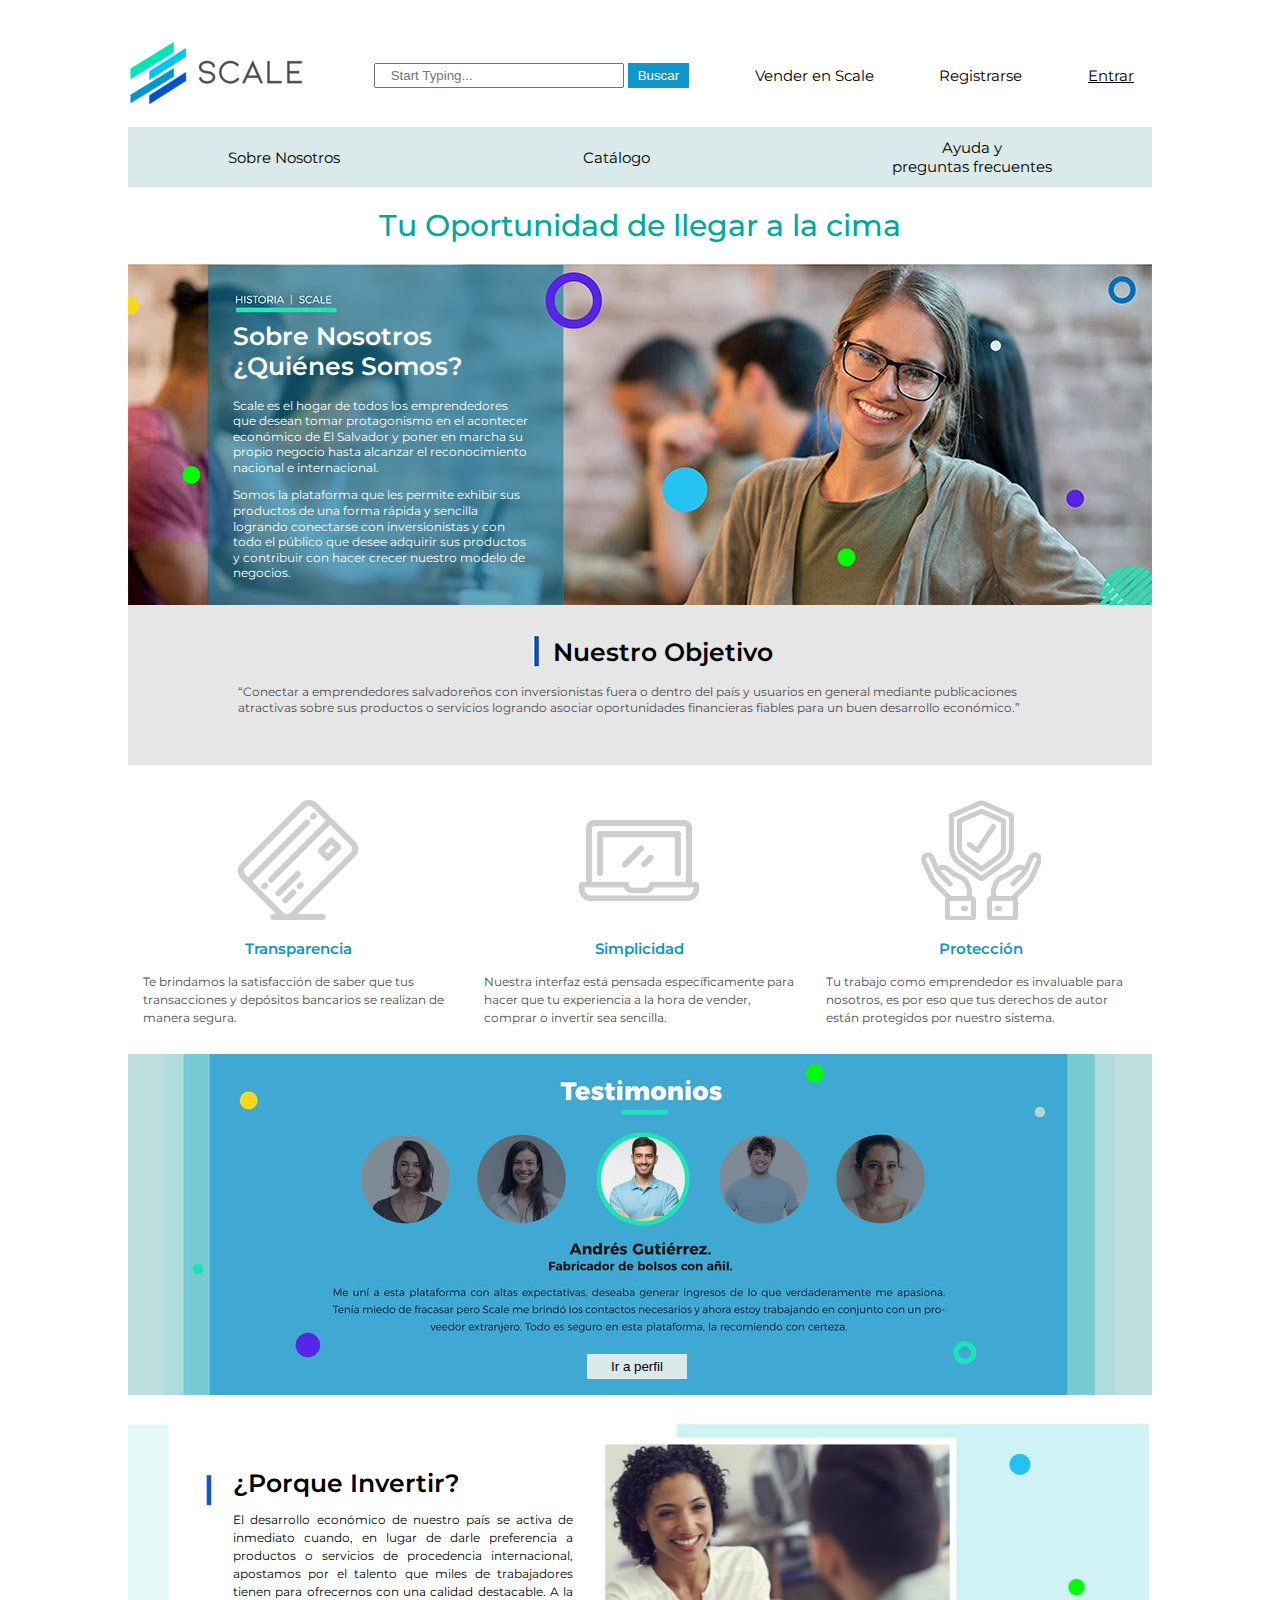
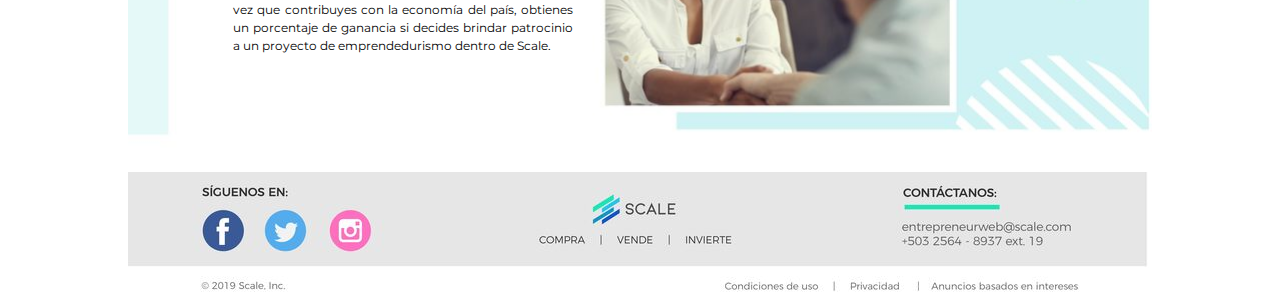
<file: index.html>
<!DOCTYPE html>
<html>
<head>
<meta charset="UTF-8">
<title>Scale</title>
<link rel="stylesheet" href="css/grid.css">
<link rel="stylesheet" href="css/estilos.css">
<link rel="shortcut icon" type="image/png" href="img/logoicono.png"/>

<link href="https://fonts.googleapis.com/css?family=Montserrat:300,400,700,800" rel="stylesheet">

</head>
<body>

<section id="home">
        <div class="contenedor">
            
        <!--Aqui esta el navegador/ primer menu-->

            <div id="nav">

                <div id="logo">
                    <img src="img/scale%20logo2.png" alt="">
                
                  
                 </div>
                <div clas="busqueda">

                    <input placeholder="Start Typing..." type="text"
                >
                    <button>Buscar</button>   

                </div>
                
                <div id="vender">
                <h2>Vender en Scale</h2>
               
               </div>
                
                <div class="registro">
                    <h2>Registrarse</h2>
                </div>
                <div class="entrar">
                <a href="Feed entrada.html"><h2>Entrar</h2></a>
                    
                </div>
                
                
                
               

                <!--Segundo menu-->
                
            </div>
            
             <div id="menu">
                    <div id="nosotros">
                <h2>Sobre Nosotros</h2>
               
               </div>
                
                <div class="catalogo">
                    <h2>Catálogo</h2>
                </div>
                <div class="preguntas">
                    <h2>Ayuda y <br> preguntas frecuentes</h2>
                </div>
                    
                </div>

            <div class="contenido-home">
                <h4>Tu Oportunidad de llegar a la cima</h4>

                
            </div>
            
            <!-- si quieres cambiar el ancho del banner a 1024 agregalo a "contenedor" si NO quitalo-->
        
        
        <div id="banner">
                <div class="texto">
                    <h1>Sobre Nosotros ¿Quiénes Somos?</h1>
                    <p>Scale es el hogar de todos los emprendedores que desean tomar protagonismo en el acontecer económico de El Salvador y poner en marcha su propio negocio hasta alcanzar el reconocimiento nacional e internacional. </p>
                    <p>Somos la plataforma que les permite exhibir sus productos de una forma rápida y sencilla logrando conectarse con inversionistas y con todo el público que desee adquirir sus productos y contribuir con hacer crecer nuestro modelo de negocios.</p>
                </div>
                
            </div>
        </div>
        
        
        
    </section>
     
     <!-- Seccion: Nuestro Objetivo -->
      
      <div class="contenedor">
       <section id="objetivo">
        
             
             <div class="texto3">
             <h1>Nuestro Objetivo</h1>
             <p>“Conectar a emprendedores salvadoreños con inversionistas fuera o dentro del país y usuarios en general mediante publicaciones atractivas sobre sus productos o servicios logrando asociar oportunidades financieras fiables para un buen desarrollo económico.”</p>
             </div>
             
          </section>
             
         </div>
          
          
        <!--seccion: "beneficios" -->
          
    
      <section id="beneficios">
          
          <div class="contenedor">
              
              <div class="row">
                  
                  <div class="col-4">
                     
                     
                     <div class="beneficios">
                        <img src="img/tarjeta.png" alt="">
                        <h3>Transparencia</h3>
                        <p>Te brindamos la satisfacción de saber que tus transacciones y depósitos bancarios se realizan de manera segura.</p>
                         
                         
                     </div>
                      
                      
            
                  </div>
                  
                  <div class="col-4">
                     
                     <div class="beneficios">
                        <img src="img/compu.png" alt="">
                        <h3>Simplicidad</h3>
                        <p>Nuestra interfaz está pensada específicamente para hacer que tu experiencia a la hora de vender, comprar o invertir sea sencilla.</p>
                         
                         
                     </div>
                      
                      
            
                  </div>
                  
                  <div class="col-4">
                     
                     <div class="beneficios">
                        <img src="img/manitas.png" alt="">
                        <h3>Protección</h3>
                        <p>Tu trabajo como emprendedor es invaluable para nosotros, es por eso que tus derechos de autor están protegidos por nuestro sistema.</p>
                         
                         
                     </div>
                         
            
                  </div>
                  
              </div>
          </div>
          
          
          
      </section>
      
      <!-- Seccion: "Testimonios" ------------------------->
      
      <div id="personas">
      
      <div class="contenedor">
      
      <div id="testimonio">
         <button>Ir a perfil</button>
           
          </div>
          
      </div>
      </div>
      
      
      <!--Seccion: Porque invertir----------------------- -->
       
       <div id="invertir">
           <div class="contenedor">
              
               <div id="informacion">
                
                   <div class="texto2">
                    
                   <h1>¿Porque Invertir?</h1>
                   <p>El desarrollo económico de nuestro país se activa de inmediato cuando, en lugar de darle preferencia a productos o servicios de procedencia internacional, apostamos por el talento que miles de trabajadores tienen para ofrecernos con una calidad destacable. A la vez que contribuyes con la economía del país, obtienes un porcentaje de ganancia si decides brindar patrocinio a un proyecto de emprendedurismo dentro de Scale.</p>
                 </div>
               </div>
           </div>
       </div>
       <!--seccion: contactos --------------->
       <section id="contacto">
           <div class="contenedor">
               
               <img src="img/contacto2.jpg" alt="">
               
               
               
               
               
           </div>
           
           
           
           
           
           
           
           
           
           
       </section>
       
        </body>
        


       <html/>
</file>
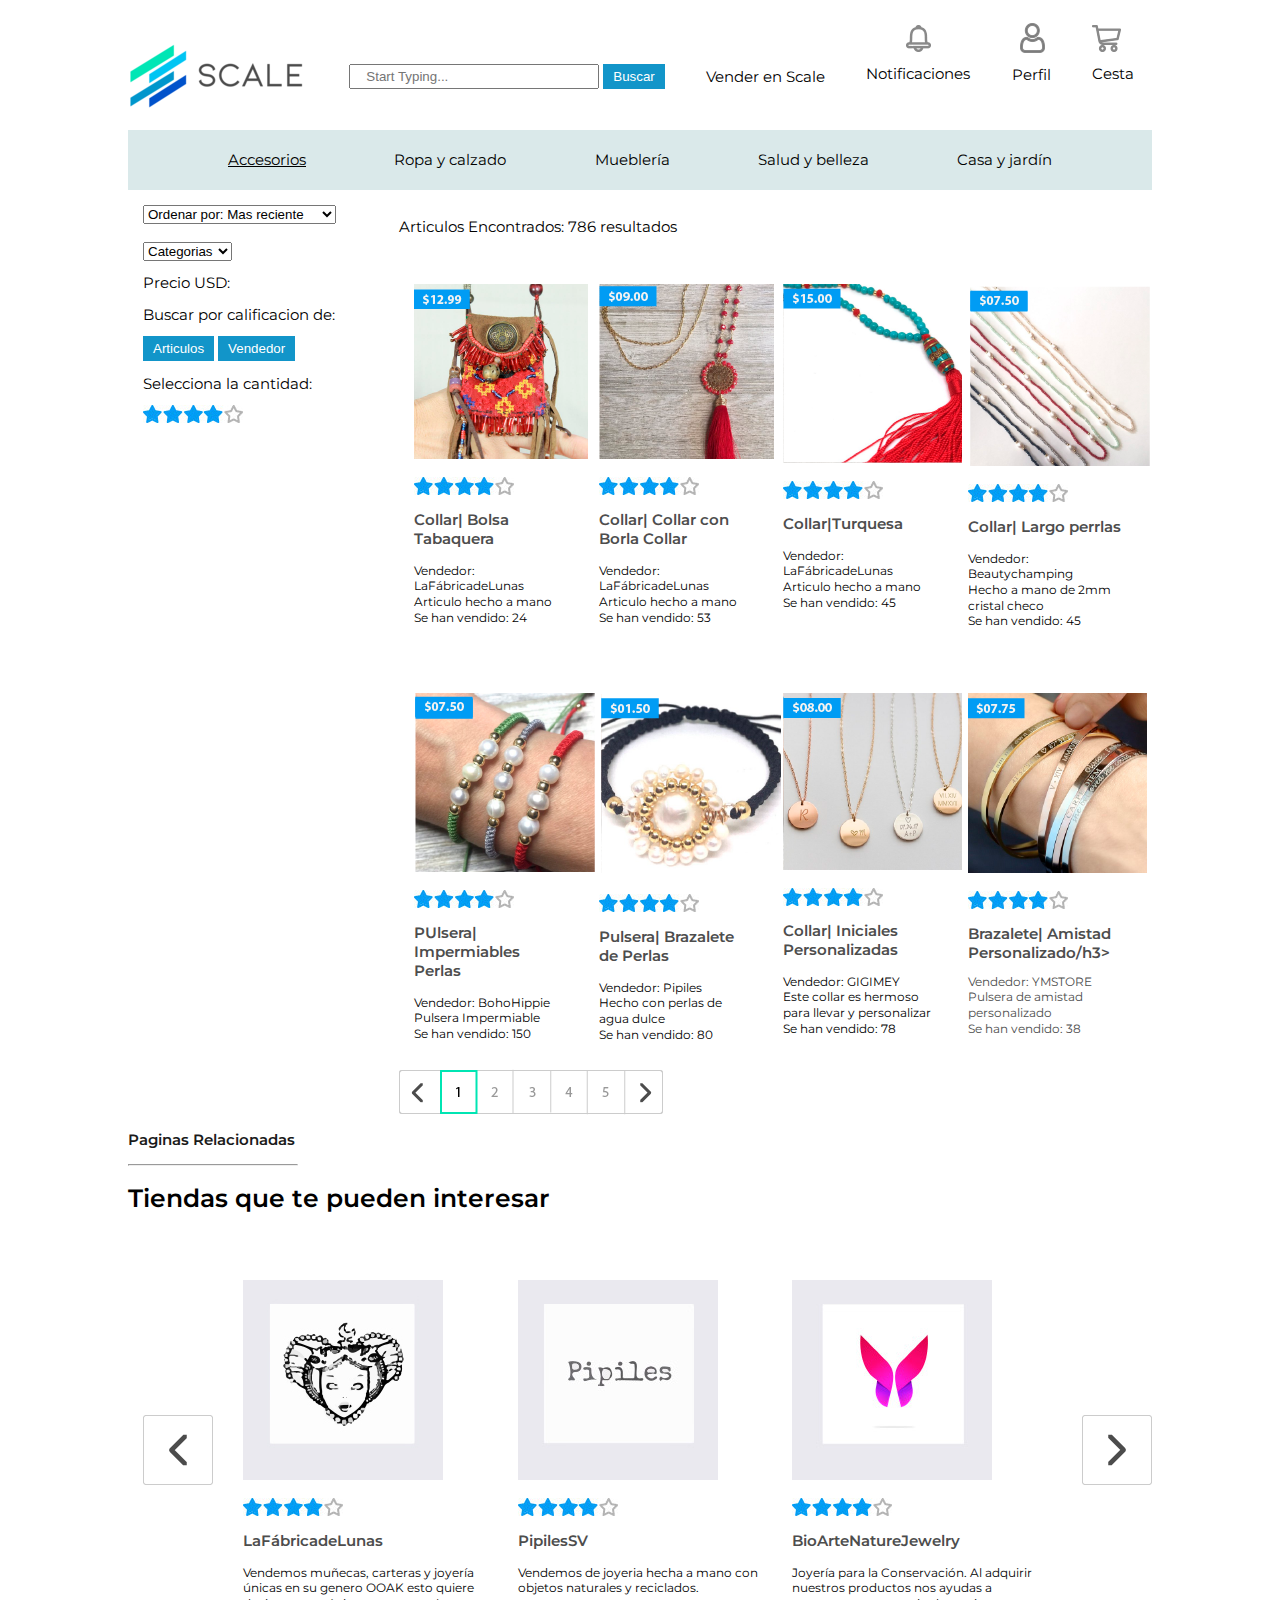
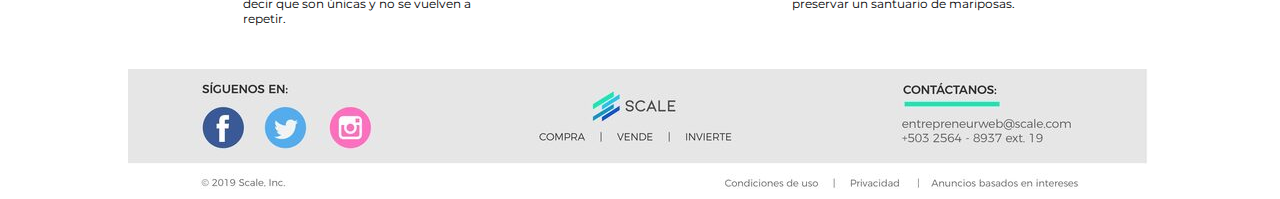
<file: catalogo.html>
<html>
    <head>
        <meta charset="UTF-8">
        <title>Catalogo</title>
        <link rel="stylesheet" href="css/grid.css">
        <link rel="stylesheet" href="css/estilos.css">
        <link rel="shortcut icon" type="image/png" href="img/logoicono.png"/>

          <meta name="viewport" content="width=device-width, initial-scale=1.0">
        <link href="https://fonts.googleapis.com/css?family=Montserrat:300,400,700,800" rel="stylesheet">
    </head>
    <body><section id="home">
        <div class="contenedor">

            <!--Aqui esta el navegador/ primer menu-->

            <div id="nav">

                <div id="logo">
                    <a href="index.html"> <img src="img/scale%20logo2.png" alt="">
                    </a>

                </div>
                <div clas="busqueda">

                    <input placeholder="Start Typing..." type="text">
                    <button>Buscar</button>

                </div>

                <div id="vender">
                    <h2>Vender en Scale</h2>

                </div>



                <div class="notificaciones">

                    <img src="img/campana.png" alt="">
                    <h2>Notificaciones</h2>

                </div>

                <div class="perfil">
                    <a href="Perfil%20Usuario.html"> <img src="img/icono.png" alt=""></a>
                    <h2>Perfil</h2>
                </div>

                <div class="cesta">
                    <img src="img/carrito.png" alt="">
                    <h2>Cesta</h2>
                </div>

            </div>

        </div>

        <!--Segundo menu-->
        <div class="contenedor">


            <div id="menu">

                <div id="accesorios">
                    <a href="catalogo.html">
                        <h2>Accesorios</h2>
                    </a>
                </div>

                <div class="ropa">
                    <h2>Ropa y calzado</h2>
                </div>
                <div class="muebleria">
                    <h2>Mueblería</h2>
                </div>
                <div class="salud">
                    <h2>Salud y belleza</h2>
                </div>
                <div class="casa">
                    <h2>Casa y jardín</h2>
                </div>

            </div>



        </div>






    </section>

                <div class="contenedor">
                    <div class="col-3">
                            <select>
                                    <option value="#" selected>Ordenar por: <b>Mas reciente</b></option>
                                    <option value="#">Ordenar por: <b>Menos reciente</b></option>
                                    <option value="#">Ordenar por: <b>Mayor precio</b></option>
                                    <option value="#">Ordenar por: <b>Menor precio</b></option>
                            </select>
                            <br><br>

                            <select>
                                    <option value="#" selected >Categorias</b></option>
                                    <option value="#">Bolsos</option>
                                    <option value="#">Pendientes</option>
                                    <option value="#">Collares</option>
                                    <option value="#">Brazaletes</option>
                            </select>

                            <h2>Precio USD:</h2>
                            <h2>Buscar por calificacion de: </h2>
                            <button>Articulos</button>
                            <button>Vendedor</button>
                            <h2>Selecciona la cantidad: </h2>
                            <img src="img/estrellas.jpg" alt="">



                            
                                    
                    </div>
                    <div class="col-9">
                        <h2>Articulos Encontrados: 786 resultados</h2>
                        <div class="row">
                                <div class="col-3">
                       
                       
                                        <div class="marcas">
                                            <a href="PerfilArticulo.html"> <img src="img/articulo1q.png" alt=""><br><br> </a>
                                           <img src="img/estrellas2.jpg" alt="">
                                           <h3>Collar| Bolsa Tabaquera</h3>
                                            <p>Vendedor: LaFábricadeLunas
                                               <br>Articulo hecho a mano
                                               <br>Se han vendido: 24
                                            </p>                                            
                                            
                                        </div>
                                 </div>
                                 <div class="col-3">
                       
                       
                                        <div class="marcas">
                                           <img src="img/articulo2q.png" alt=""> <br><br>
                                           <img src="img/estrellas2.jpg" alt="">

                                           <h3>Collar| Collar con Borla Collar</h3>
                                            <p>Vendedor: LaFábricadeLunas
                                               <br>Articulo hecho a mano
                                               <br>Se han vendido: 53
                                            </p>    
                                            
                                        </div>
                                 </div>
                                 <div class="col-3">
                       
                       
                                        <div class="marcas">
                                           <img src="img/articulo3-1q.png" alt=""> <br><br>
                                           <img src="img/estrellas2.jpg" alt="">
                                           <h3>Collar|Turquesa</h3>
                                            <p>Vendedor: LaFábricadeLunas
                                               <br>Articulo hecho a mano
                                               <br>Se han vendido: 45
                                            </p>    
                                            
                                        </div>
                                 </div>
                                 <div class="col-3">
                    
                                        <div class="marcas">
                                           <img src="img/articulo4q.png" alt=""> <br><br>
                                           <img src="img/estrellas2.jpg" alt="">
                                           <h3>Collar| Largo perrlas</h3>
                                           <p>Vendedor: Beautychamping
                                              <br>Hecho a mano de 2mm cristal checo
                                              <br>Se han vendido: 45
                                           </p>    
                                            
                                        </div>
                                 </div>
                        </div>
                        <div class="row">
                                <div class="col-3">
                       
                       
                                        <div class="marcas">
                                           <img src="img/articulo5q.png" alt=""> <br><br>
                                           <img src="img/estrellas2.jpg" alt="">
                                           <h3>PUlsera| Impermiables Perlas</h3>
                                           <p>Vendedor: BohoHippie
                                              <br>Pulsera Impermiable
                                              <br>Se han vendido: 150
                                           </p>    
                                            
                                        </div>
                                 </div>
                                 <div class="col-3">
                       
                       
                                        <div class="marcas">
                                           <img src="img/articulo6q.png" alt=""> <br><br>
                                           <img src="img/estrellas2.jpg" alt="">
                                           <h3>Pulsera| Brazalete de Perlas</h3>
                                           <p>Vendedor: Pipiles
                                              <br>Hecho con perlas de agua dulce
                                              <br>Se han vendido: 80
                                           </p>    
                                        </div>
                                 </div>
                                 <div class="col-3">
                       
                       
                                        <div class="marcas">
                                           <img src="img/articulo7q.png" alt=""> <br><br>
                                           <img src="img/estrellas2.jpg" alt="">
                                           <h3>Collar| Iniciales Personalizadas</h3>
                                            <p>Vendedor: GIGIMEY
                                               <br>Este collar es hermoso para llevar y personalizar
                                               <br>Se han vendido: 78
                                            </p>    
                                            
                                        </div>
                                 </div>

                                 <div class="col-3">
                       
                       
                                        <div class="marcas">
                                           <img src="img/articulo8q.png" alt=""> <br><br>
                                           <img src="img/estrellas2.jpg" alt="">
                                           <h3>Brazalete| Amistad Personalizado/h3>
                                            <p>Vendedor: YMSTORE
                                               <br>Pulsera de amistad personalizado
                                               <br>Se han vendido: 38
                                            </p>    
                                            
                                        </div>
                                 </div>

                        </div>
                        <img src="img/barranumeros.png" alt="">


                    </div>
                </div>




                <br><br><br><br><br><br><br><br><br><br>                <br><br><br><br><br><br><br><br><br><br>


                <div class="contenedor"> 
                        <div >
                                <h3 class="interesar">Paginas Relacionadas</h3>
                                <hr align="left">
                        </div>
                       
                                <h1>Tiendas que te pueden interesar</h1>

        
                </div>

                    
     <!-- MUESTRA DE MARCAS -->
     
      <section id="marcas">
          
            <div class="contenedor">
                
                <div class="row">
                    
                    <div class="col-1">
                        <img class="fle" src="img/flechaizquierda.png" alt="">
                    </div>

                    <div id="mr" class="col-10">

                    <div class="col-4">
                       
                       
                            <div class="marcas">
                                <a href="PerfilTienda.html"><img src="img/marcaluna.jpg" alt=""></a>
                                <br><br>
                               <img src="img/estrellas2.jpg" alt="">
                               <h3>LaFábricadeLunas</h3>
                               <p>Vendemos muñecas, carteras y joyería únicas en su genero OOAK esto quiere decir que son únicas y no se vuelven a repetir. </p>
                                
                                
                            </div>
                             
                             
                   
                         </div>
                         
                         <div class="col-4">
                            
                            <div class="marcas">
                               <img src="img/marcapipil.jpg" alt=""> <br><br>
                               <img src="img/estrellas2.jpg" alt="">
                               <h3>PipilesSV</h3>
                               <p>Vendemos de joyeria hecha a mano con objetos naturales y reciclados.</p>
                                
                                
                            </div>
                             
                             
                   
                         </div>
                         
                         <div class="col-4">
                            
                            <div class="marcas">
                               <img src="img/marcanature.jpg" alt=""> <br><br>
                               <img src="img/estrellas.jpg" alt="">
                               <h3>BioArteNatureJewelry</h3>
                               <p>Joyería para la Conservación. Al adquirir nuestros productos nos ayudas a preservar un santuario de mariposas.</p>
                                
                                
                            </div>
                                
                   
                         </div>
                    </div>


                    <div class="col-1">
                            <img class="fle" src="img/flechaderecha.png" alt="">
                        </div>

                    <div class="col-1">
                                <span></span>
                    </div>
        
    
                    
                </div>
               
            </div>
            
            
            
        </section>


                   <!--seccion: contactos --------------->
       <section id="contacto">
            <div class="contenedor">
                
                <img src="img/contacto2.jpg" alt="">
                
            </div>

        </section>
        
    </body>
</html>
</file>
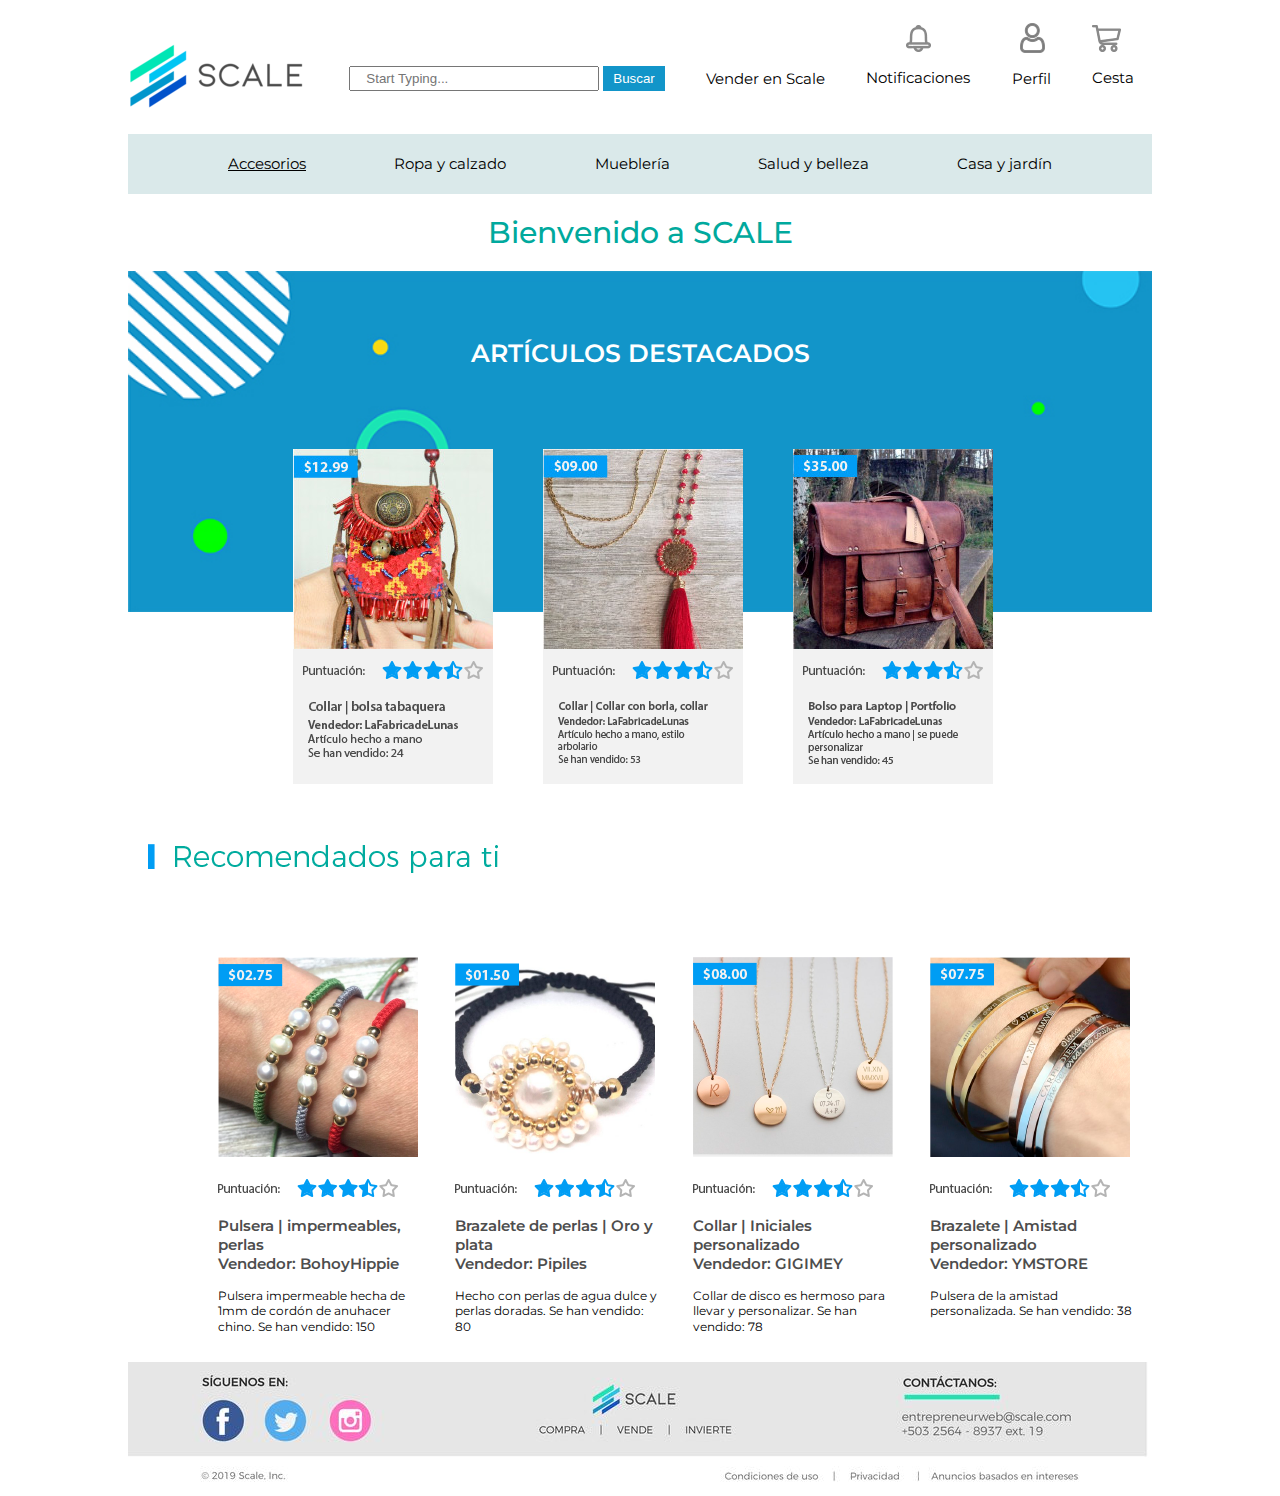
<file: Feed entrada.html>
<!DOCTYPE html>
<html>

<head>
    <meta charset="UTF-8">
    <title>Scale</title>
    <link rel="stylesheet" href="css/grid2.css">
    <link rel="stylesheet" href="css/estilos2.css">
    <link rel="shortcut icon" type="image/png" href="img/logoicono.png" />


    <link href="https://fonts.googleapis.com/css?family=Montserrat:300,400,700,800" rel="stylesheet">

</head>

<body>

    <section id="home">
        <div class="contenedor">

            <!--Aqui esta el navegador/ primer menu-->

            <div id="nav">

                <div id="logo">
                    <a href="index.html"> <img src="img/scale%20logo2.png" alt="">
                    </a>

                </div>
                <div clas="busqueda">

                    <input placeholder="Start Typing..." type="text">
                    <button>Buscar</button>

                </div>

                <div id="vender">
                    <h2>Vender en Scale</h2>

                </div>



                <div class="notificaciones">

                    <img src="img/campana.png" alt="">
                    <h2>Notificaciones</h2>

                </div>

                <div class="perfil">
                    <a href="Perfil%20Usuario.html"> <img src="img/icono.png" alt=""></a>
                    <h2>Perfil</h2>
                </div>

                <div class="cesta">
                    <img src="img/carrito.png" alt="">
                    <h2>Cesta</h2>
                </div>

            </div>



            <div class="contenedor">


                <div id="menu">

                    <div id="accesorios">
                        <a href="catalogo.html">
                            <h2>Accesorios</h2>
                        </a>
                    </div>

                    <div class="ropa">
                        <h2>Ropa y calzado</h2>
                    </div>
                    <div class="muebleria">
                        <h2>Mueblería</h2>
                    </div>
                    <div class="salud">
                        <h2>Salud y belleza</h2>
                    </div>
                    <div class="casa">
                        <h2>Casa y jardín</h2>
                    </div>

                </div>



            </div>
            <div class="contenido-home">
                <h4>Bienvenido a SCALE</h4>


            </div>

            <!-- si quieres cambiar el ancho del banner a 1024 agregalo a "contenedor" si NO quitalo-->


            <!--SECCION: ARTICULOS DESTACADOS------------------------->

            <div id="banner2">

                <!-- TITULO: ARTICULOS DESTACADOS-->


                <div class="espacio">
                    <h1>ARTÍCULOS DESTACADOS</h1>
                </div>

                <div class="centrado">
                    <div class="roow">

                        <div class="ccol-4">


                            <div class="destacados">
                               
                                <a href="PerfilTienda.html"> <img class="pc" src="img/mochila.jpg" alt=""> </a>
                                  
                                    <div class="puntuacion">
                                        <img src="img/puntacion.png" alt="">
                                    </div>
                                    <br>
                                    <div class="textos">
                                        <img src="img/text1.png" alt="">

                                    </div>
                            </div>



                        </div>

                        <div class="ccol-4">

                            <div class="destacados">
                                <img src="img/collar.jpg" alt="">
                                <div class="puntuacion">
                                    <img src="img/puntacion.png" alt="">
                                </div>
                                <br>
                                <div class="textos">
                                    <img src="img/text2.png" alt="">

                                </div>

                            </div>



                        </div>

                        <div class="ccol-4">

                            <div class="destacados">
                                <img src="img/maletin.jpg" alt="">
                                <div class="puntuacion">
                                    <img src="img/puntacion.png" alt="">
                                </div>
                                <br>
                                <div class="textos">
                                    <img src="img/text3.png" alt="">

                                </div>


                            </div>


                        </div>

                    </div>
                </div>

                <div class="recomendaciones">

                    <img src="img/recomendaciones.png" alt="">
                </div>

            </div>

            <div id="cajas">
                <div class="roow">

                    <div class="ccol-3">


                        <div class="marcas">
                            <img src="img/pulsera.png" alt=""> <br><br>
                            <img src="img/puntacion.png" alt="">
                            <h3>Pulsera | impermeables, perlas <br>Vendedor: BohoyHippie</h3>
                            <p>Pulsera impermeable hecha de 1mm de cordón de anuhacer chino. Se han vendido: 150</p>


                        </div>



                    </div>

                    <div class="ccol-3">

                        <div class="marcas">
                            <img src="img/pulseranegra.png" alt=""> <br><br>
                            <img src="img/puntacion.png" alt="">
                            <h3>Brazalete de perlas | Oro y plata<br>Vendedor: Pipiles</h3>
                            <p>Hecho con perlas de agua dulce y perlas doradas. Se han vendido: 80</p>


                        </div>



                    </div>

                    <div class="ccol-3">

                        <div class="marcas">
                            <img src="img/orocollar.png" alt=""> <br><br>
                            <img src="img/puntacion.png" alt="">
                            <h3>Collar | Iniciales personalizado<br>Vendedor: GIGIMEY</h3>
                            <p>Collar de disco es hermoso para llevar y personalizar. Se han vendido: 78 </p>


                        </div>


                    </div>

                    <div class="ccol-3">

                        <div class="marcas">
                            <img src="img/pulseras%20plata.png" alt=""> <br><br>
                            <img src="img/puntacion.png" alt="">
                            <h3>Brazalete | Amistad personalizado<br>Vendedor: YMSTORE</h3>
                            <p>Pulsera de la amistad personalizada. Se han vendido: 38 </p>


                        </div>


                    </div>


                </div>
            </div>
            <!--seccion: contactos --------------->
            <section id="contacto">
                <div class="contenedor">

                    <img src="img/contacto2.jpg" alt="">





                </div>










            </section>

        </div>
        <!--contenedor-->





    </section>


    <!-- Seccion: Nuestro Objetivo -->



</body>



<html />
</file>
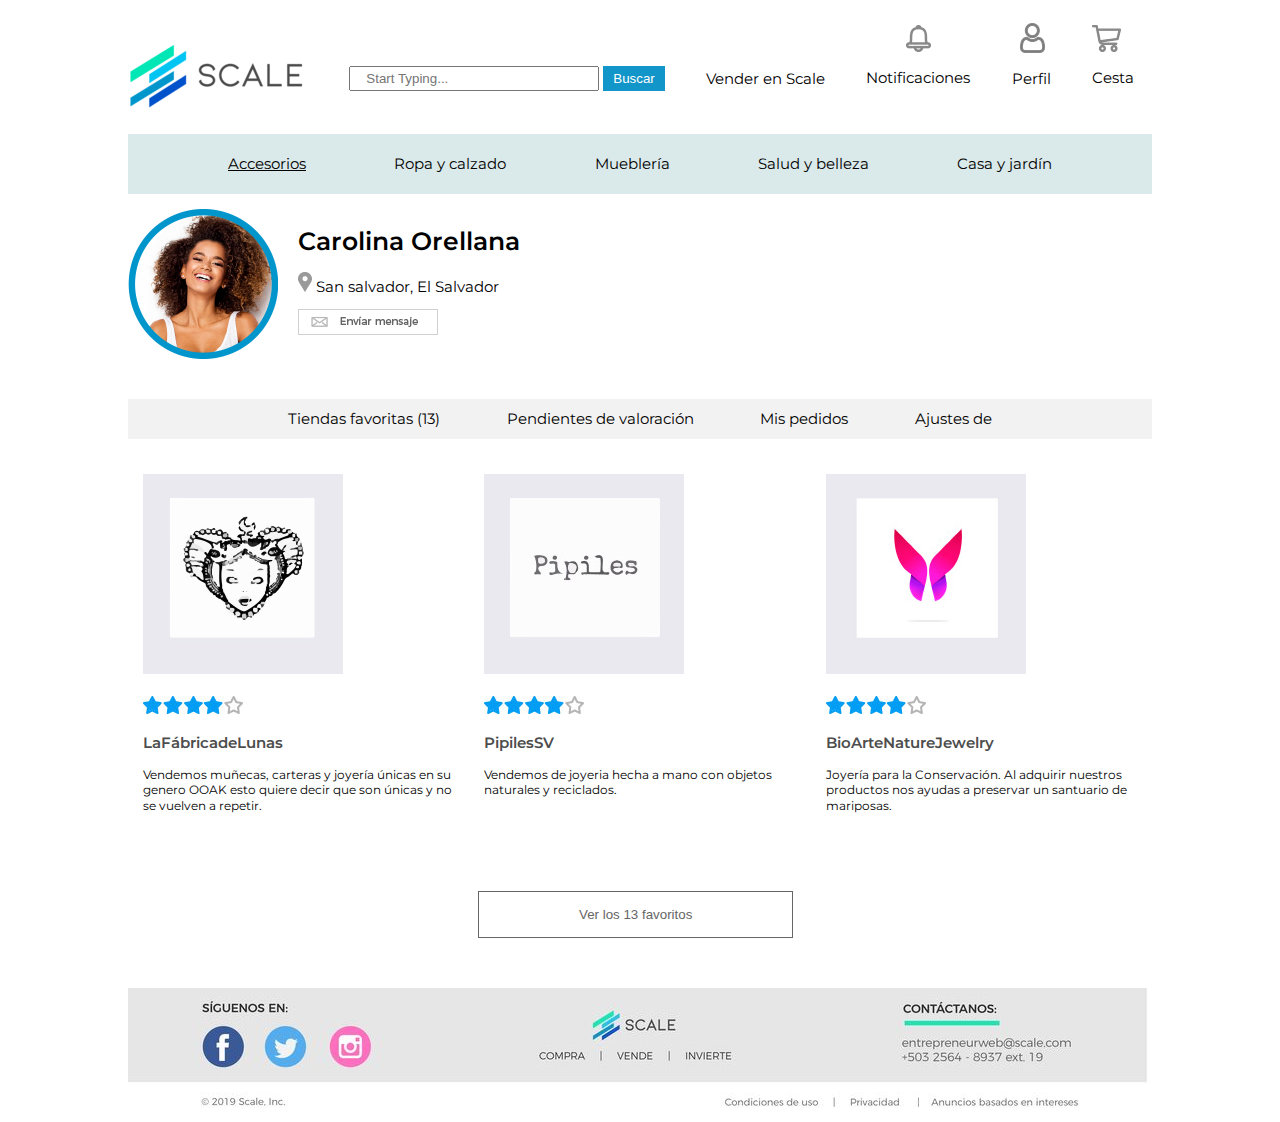
<file: Perfil Usuario.html>
<!DOCTYPE html>
<html>

<head>
    <meta charset="UTF-8">
    <title>Scale</title>
    <link rel="stylesheet" href="css/grid.css">
    <link rel="stylesheet" href="css/estilos.css">
    <link rel="shortcut icon" type="image/png" href="img/logoicono.png" />

    <link href="https://fonts.googleapis.com/css?family=Montserrat:300,400,700,800" rel="stylesheet">

</head>

<body>

    <section id="home">
        <div class="contenedor">

            <!--Aqui esta el navegador/ primer menu-->

            <div id="nav">

                <div id="logo">
                    <a href="index.html"> <img src="img/scale%20logo2.png" alt="">
                    </a>

                </div>
                <div clas="busqueda">

                    <input placeholder="Start Typing..." type="text">
                    <button>Buscar</button>

                </div>

                <div id="vender">
                    <h2>Vender en Scale</h2>

                </div>



                <div class="notificaciones">

                    <img src="img/campana.png" alt="">
                    <h2>Notificaciones</h2>

                </div>

                <div class="perfil">
                    <a href="Perfil%20Usuario.html"> <img src="img/icono.png" alt=""></a>
                    <h2>Perfil</h2>
                </div>

                <div class="cesta">
                    <img src="img/carrito.png" alt="">
                    <h2>Cesta</h2>
                </div>

            </div>

        </div>

        <!--Segundo menu-->
        <div class="contenedor">


            <div id="menu">

                <div id="accesorios">
                    <a href="catalogo.html">
                        <h2>Accesorios</h2>
                    </a>
                </div>

                <div class="ropa">
                    <h2>Ropa y calzado</h2>
                </div>
                <div class="muebleria">
                    <h2>Mueblería</h2>
                </div>
                <div class="salud">
                    <h2>Salud y belleza</h2>
                </div>
                <div class="casa">
                    <h2>Casa y jardín</h2>
                </div>

            </div>



        </div>






    </section>

    <!-- SECCION: USUARIO -->

    <section id="usuario">

        <div class="contenedor">

            <div id="perfil">

                <img src="img/usuario2.png" alt="">


                <div class="text">
                    <h1>Carolina Orellana</h1>
                    <h2> <img src="img/mapa.png" alt=""> San salvador, El Salvador</h2>

                    <img src="img/enviar.png" alt="">
                </div>

            </div>


        </div>


    </section>

    <!-- MENU 2 -->


    <div class="contenedor">


        <div id="menu2">
            <div id="favoritas">
                <h2>Tiendas favoritas (13)</h2>

            </div>

            <div class="pendientes">
                <h2>Pendientes de valoración</h2>
            </div>
            <div class="preguntas">
                <h2>Mis pedidos</h2>
            </div>
            <div class="ajustes">
                <h2>Ajustes de</h2>
            </div>

        </div>
    </div>

    <!-- MUESTRA DE MARCAS -->

    <section id="marcas">

        <div class="contenedor">

            <div class="row">

                <div class="col-4">


                    <div class="marcas">
                        <a href="PerfilTienda.html"> <img src="img/marcaluna.jpg" alt=""></a>
                        <br><br>
                        <img src="img/estrellas2.jpg" alt="">
                        <h3>LaFábricadeLunas</h3>
                        <p>Vendemos muñecas, carteras y joyería únicas en su genero OOAK esto quiere decir que son únicas y no se vuelven a repetir. </p>


                    </div>



                </div>

                <div class="col-4">

                    <div class="marcas">
                        <img src="img/marcapipil.jpg" alt=""> <br><br>
                        <img src="img/estrellas2.jpg" alt="">
                        <h3>PipilesSV</h3>
                        <p>Vendemos de joyeria hecha a mano con objetos naturales y reciclados.</p>


                    </div>



                </div>

                <div class="col-4">

                    <div class="marcas">
                        <img src="img/marcanature.jpg" alt=""> <br><br>
                        <img src="img/estrellas.jpg" alt="">
                        <h3>BioArteNatureJewelry</h3>
                        <p>Joyería para la Conservación. Al adquirir nuestros productos nos ayudas a preservar un santuario de mariposas.</p>


                    </div>


                </div>

            </div>

            <div class="resultados">
                <button>Ver los 13 favoritos</button>

                <!-- <img src="img/resultados.jpg" alt="">-->
            </div>

        </div>



    </section>



    <!--seccion: contactos --------------->
    <section id="contacto">
        <div class="contenedor">

            <img src="img/contacto2.jpg" alt="">





        </div>










    </section>

</body>



<html />
</file>
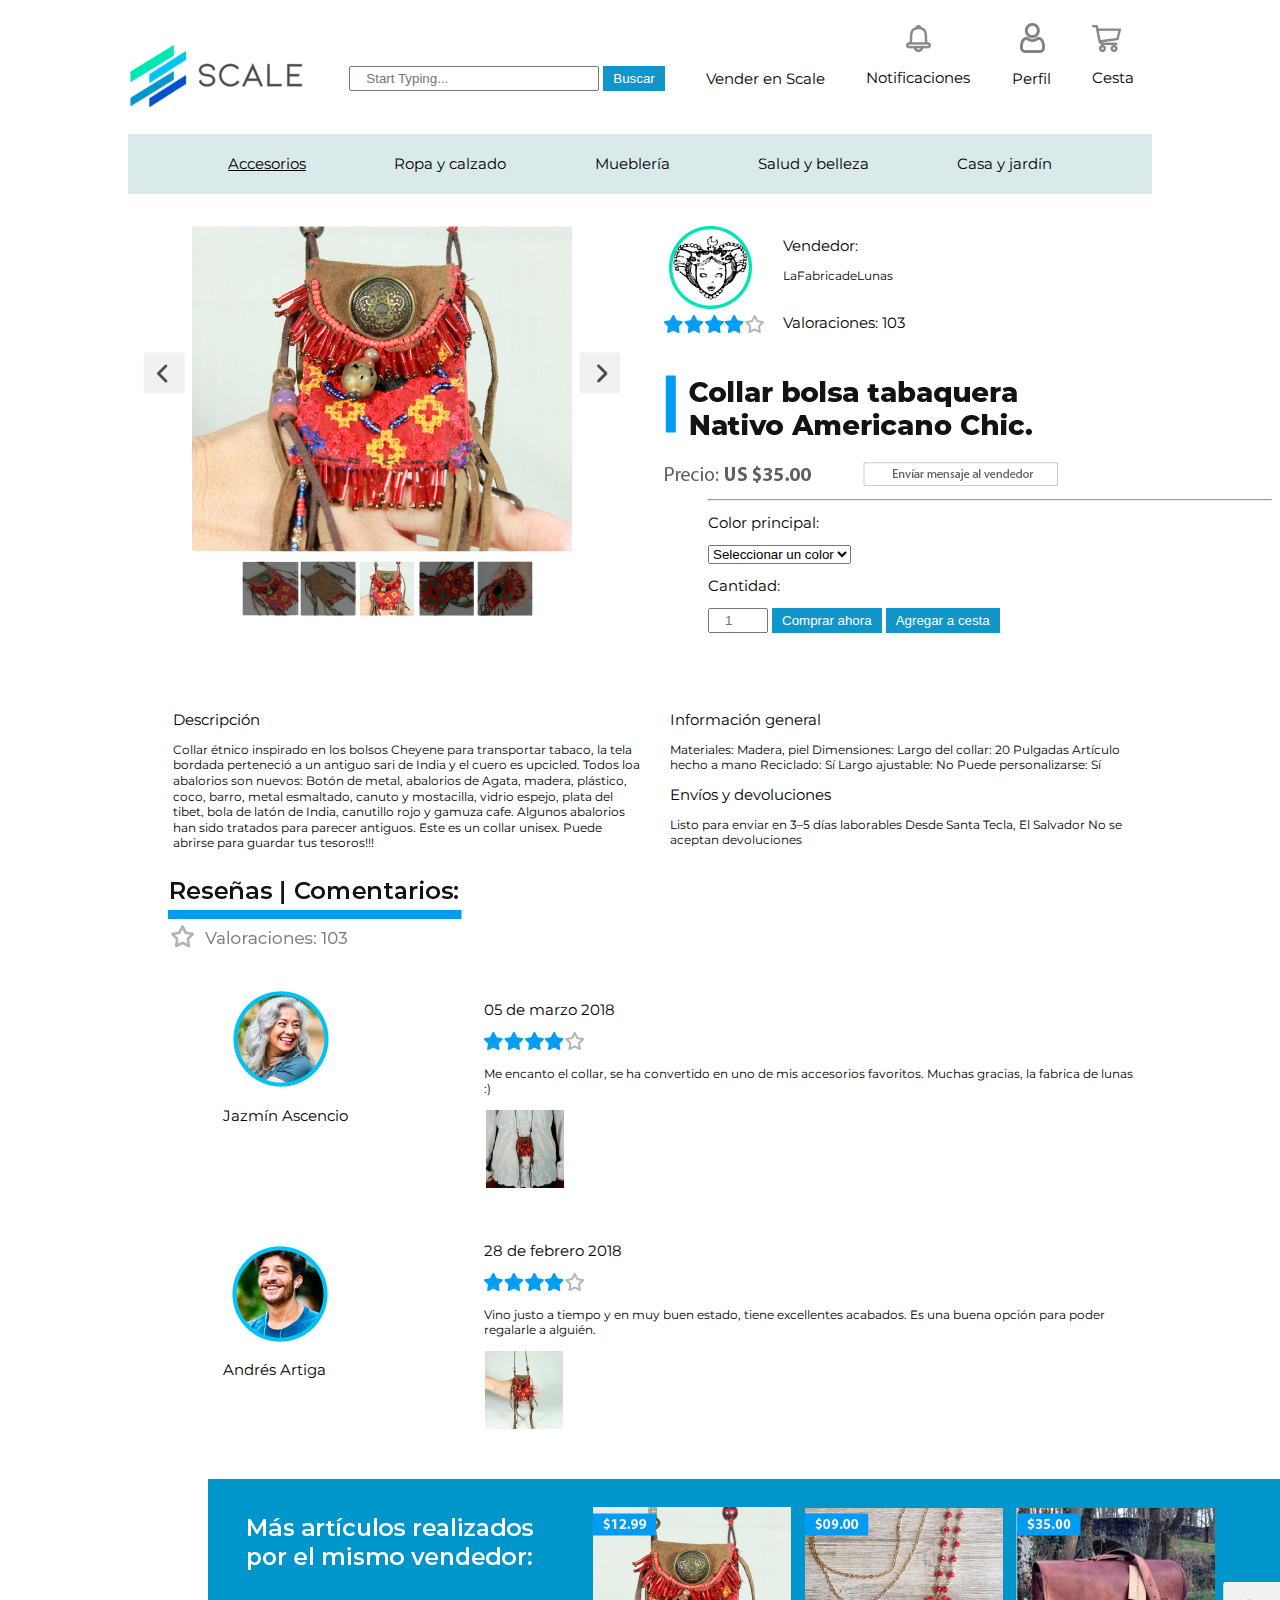
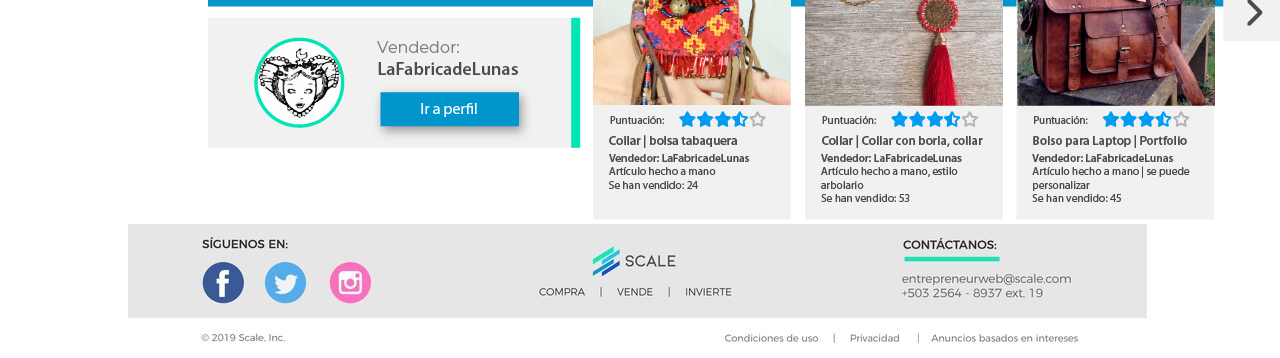
<file: PerfilArticulo.html>
<!DOCTYPE html>
<html>

<head>
    <meta charset="UTF-8">
    <title>Scale</title>
    <link rel="stylesheet" href="css/grid.css">
    <link rel="stylesheet" href="css/estilos.css">
    <link rel="shortcut icon" type="image/png" href="img/logoicono.png" />

    <link href="https://fonts.googleapis.com/css?family=Montserrat:300,400,700,800" rel="stylesheet">

</head>

<body>

    <section id="home">
        <div class="contenedor">

            <!--Aqui esta el navegador/ primer menu-->

            <div id="nav">

                <div id="logo">
                    <a href="index.html"> <img src="img/scale%20logo2.png" alt="">
                    </a>

                </div>
                <div clas="busqueda">

                    <input placeholder="Start Typing..." type="text">
                    <button>Buscar</button>

                </div>

                <div id="vender">
                    <h2>Vender en Scale</h2>

                </div>



                <div class="notificaciones">

                    <img src="img/campana.png" alt="">
                    <h2>Notificaciones</h2>

                </div>

                <div class="perfil">
                    <a href="Perfil%20Usuario.html"> <img src="img/icono.png" alt=""></a>
                    <h2>Perfil</h2>
                </div>

                <div class="cesta">
                    <img src="img/carrito.png" alt="">
                    <h2>Cesta</h2>
                </div>

            </div>

        </div>

        <!--Segundo menu-->
        <div class="contenedor">


            <div id="menu">

                <div id="accesorios">
                    <a href="catalogo.html"><h2>Accesorios</h2>
                    </a>
            </div>

                <div class="ropa">
                    <h2>Ropa y calzado</h2>
                </div>
                <div class="muebleria">
                    <h2>Mueblería</h2>
                </div>
                <div class="salud">
                    <h2>Salud y belleza</h2>
                </div>
                <div class="casa">
                    <h2>Casa y jardín</h2>
                </div>

            </div>



        </div>


    </section>

    <!--seccion:ARTICULO IMAGENES Y DATOS --------------->

    <div class="contenedor">

        <div class="col-3 ">
            <img src="img/articuloPERFILARTICULO.png" alt="">
        </div>
        <div class="col-9">
            <div class="col-6">
                <a href="PerfilTienda.html"> <img class="pc" src="img/perfilchiquito.png" alt="">
                </a>
                <br>
                <img class="pc" src="img/estrellas.jpg" alt="">
            </div>
            <div class="col-6">

                <h2> Vendedor: </h2>
                <p>LaFabricadeLunas</p>


                <h2 class="spc"> Valoraciones: 103 </h2>

            </div>


        </div>
        <img class="pc2" src="img/nombrearticulo.png" alt="">

    </div>
    <div class="pc3">
        <hr>
        <h2>Color principal: </h2>
        <select>
            <option value="#" selected>Seleccionar un color</option>
            <option value="#">Rojo</option>
            <option value="#">Azul</option>
            <option value="#">Amarillo</option>

        </select>
        <h2>Cantidad: </h2>
        <input type="text" placeholder="1">
        <button>Comprar ahora</button>
        <button>Agregar a cesta</button>
    </div>

    <!--seccion: Descripcion  --------------->

    <div class="contenedor">

        <div class="vt">
            <div class="col-6">
                <h2> Descripción </h2>
                <p> Collar étnico inspirado en los bolsos Cheyene para transportar tabaco, la tela bordada perteneció a un antiguo sari de India y el cuero es upcicled. Todos loa abalorios son nuevos: Botón de metal, abalorios de Agata, madera, plástico, coco, barro, metal esmaltado, canuto y mostacilla, vidrio espejo, plata del tibet, bola de latón de India, canutillo rojo y gamuza cafe.
                    Algunos abalorios han sido tratados para parecer antiguos.
                    Este es un collar unisex.
                    Puede abrirse para guardar tus tesoros!!! </p>

            </div>


            <div class=" col-6">
                <h2> Información general </h2>
                <p> Materiales: Madera, piel
                    Dimensiones: Largo del collar: 20 Pulgadas
                    Artículo hecho a mano
                    Reciclado: Sí
                    Largo ajustable: No
                    Puede personalizarse: Sí </p>

                <h2> Envíos y devoluciones </h2>
                <p> Listo para enviar en 3–5 días laborables
                    Desde Santa Tecla, El Salvador
                    No se aceptan devoluciones </p>
            </div>
        </div>


    </div>

    <!--seccion: comentarios  --------------->

    <div class="contenedor">
        <img id="rese" src="img/rese%C3%B1ascomentarios.png" alt="">


        <div class="row">
            <div class="col-4 ">
                <img class="cimage" src="img/se%C3%B1oracomentario1.png" alt="">
                <h2 class="cimage"> Jazmín Ascencio </h2>
                <br><br><br><br><br><br>

                <img class="cimage" src="img/se%C3%B1orcomentario2.png" alt="">
                <h2 class="cimage"> Andrés Artiga </h2>
            </div>


            <div class="col-8">
                <h2> 05 de marzo 2018 </h2>
                <img src="img/estrellas.jpg" alt="">
                <p> Me encanto el collar, se ha convertido en uno de mis accesorios favoritos.
                    Muchas gracias, la fabrica de lunas :)
                </p>
                <img src="img/comentarioarticulo1.png" alt="">

                <br><br><br>


                <h2>28 de febrero 2018 </h2>
                <img src="img/estrellas.jpg" alt="">
                <p> Vino justo a tiempo y en muy buen estado, tiene excellentes acabados.
                    Es una buena opción para poder regalarle a alguién.
                </p>
                <img src="img/comentarioarticulo2.png" alt="">

            </div>
        </div>

    </div>

    <!--seccion: parte 4 --------------->

    <a class="pc4" href="PerfilTienda.html"> <img src="img/parte4.png" alt=""></a>

    <!--seccion: contactos --------------->

    <section id="contacto">
        <div class="contenedor">

            <img src="img/contacto2.jpg" alt="">





        </div>










    </section>

</body>



<html />
</file>
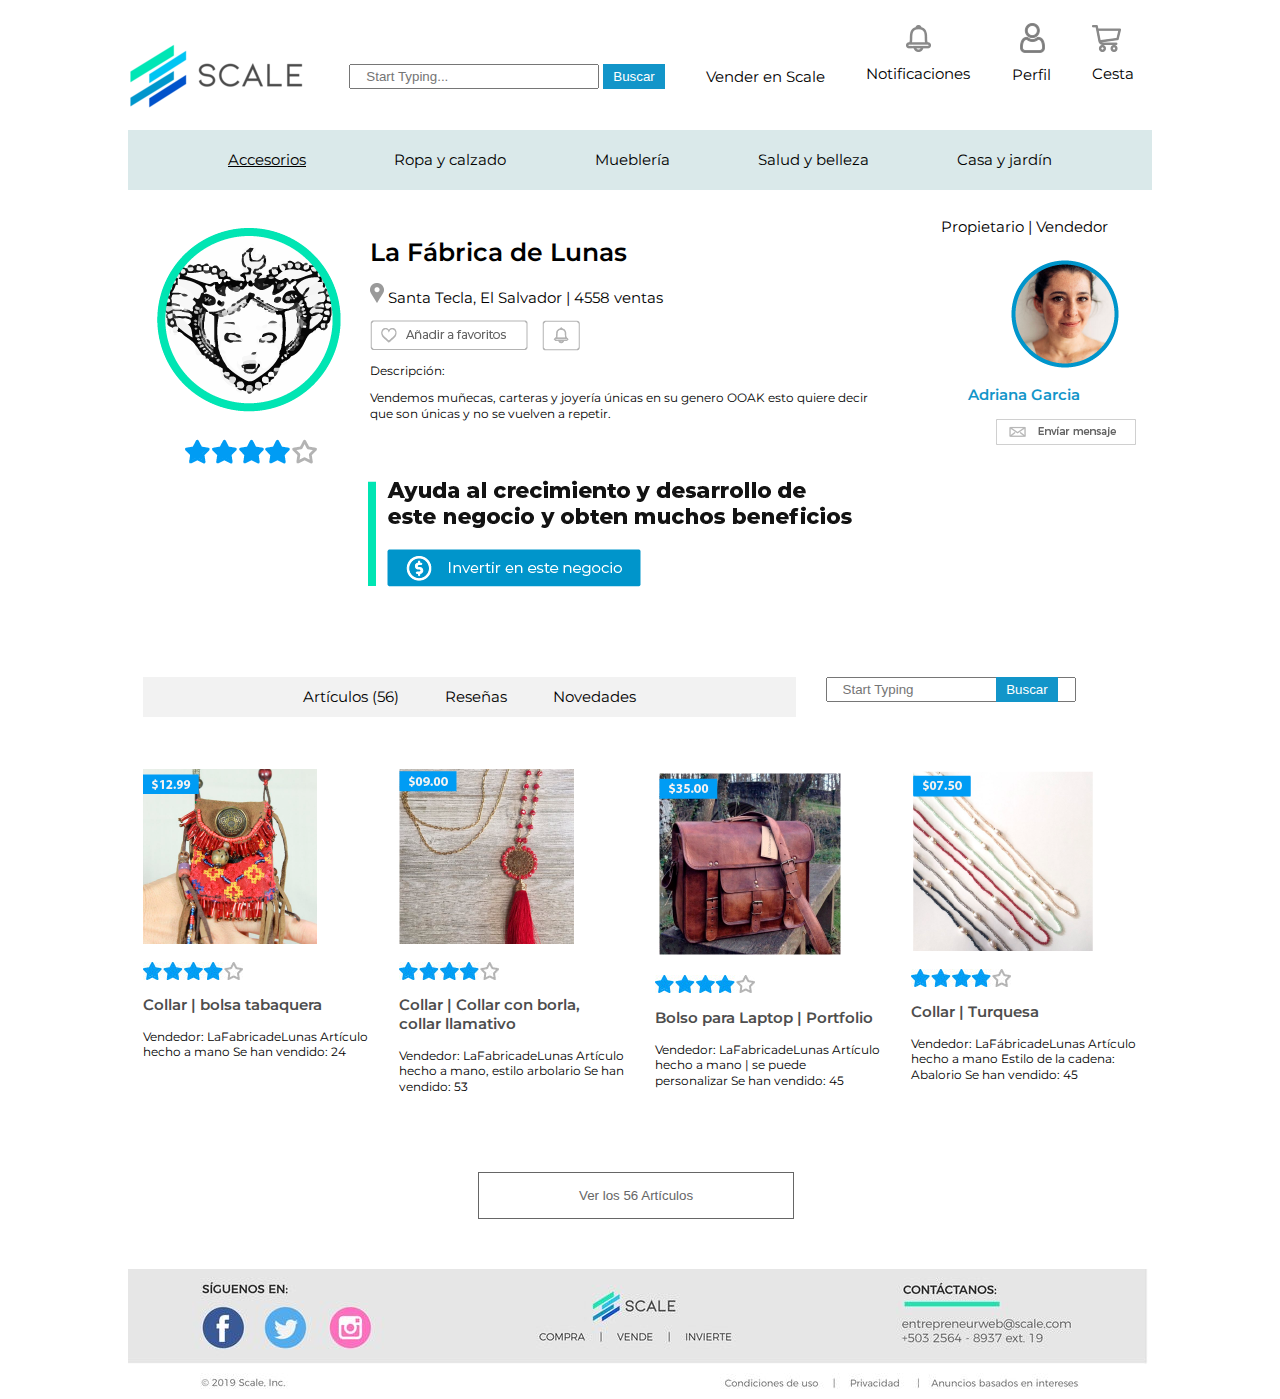
<file: PerfilTienda.html>
<html>

<head>
    <meta charset="utf-8">

    <meta charset="UTF-8">
    <title>Scale</title>
    <link rel="stylesheet" href="css/grid.css">
    <link rel="stylesheet" href="css/estilos.css">
    <link rel="shortcut icon" type="image/png" href="img/logoicono.png" />

    <link href="https://fonts.googleapis.com/css?family=Montserrat:300,400,700,800" rel="stylesheet">
</head>

<body>

    <section id="home">
        <div class="contenedor">

            <!--Aqui esta el navegador/ primer menu-->

            <div id="nav">

                <div id="logo">
                    <img src="img/scale%20logo2.png" alt="">


                </div>
                <div clas="busqueda">

                    <input placeholder="Start Typing..." type="text">
                    <button>Buscar</button>

                </div>

                <div id="vender">
                    <h2>Vender en Scale</h2>

                </div>

                <div class="notificaciones">

                    <img src="img/campana.png" alt="">
                    <h2>Notificaciones</h2>

                </div>

                <div class="perfil">
                    <a href="Perfil%20Usuario.html"> <img src="img/icono.png" alt=""></a>
                    <h2>Perfil</h2>
                </div>

                <div class="cesta">
                    <img src="img/carrito.png" alt="">
                    <h2>Cesta</h2>
                </div>





                <!--Segundo menu-->


            </div>

            <div id="menu">

                <div id="accesorios">
                    <a href="catalogo.html"><h2>Accesorios</h2>
                    </a>
            </div>

                <div class="ropa">
                    <h2>Ropa y calzado</h2>
                </div>
                <div class="muebleria">
                    <h2>Mueblería</h2>
                </div>
                <div class="salud">
                    <h2>Salud y belleza</h2>
                </div>
                <div class="casa">
                    <h2>Casa y jardín</h2>
                </div>

            </div>



            <!-- si quieres cambiar el ancho del banner a 1024 agregalo a "contenedor" si NO quitalo-->



        </div>



    </section>

    <!-- SECCION: USUARIO -->

    <section id="usuario">

        <div class="contenedor">
            <div class="col-9">

                <div id="perfil">

                    <img src="img/imgperfiltienda.png" alt="">



                    <div class="text">
                        <h1>La Fábrica de Lunas</h1>
                        <h2> <img src="img/mapa.png" alt=""> Santa Tecla, El Salvador | 4558 ventas </h2>

                        <img src="img/favoritos.png" alt="">

                        <p> Descripción:</p>

                        <p> Vendemos muñecas, carteras y joyería únicas en su genero OOAK esto quiere decir que son únicas y no se vuelven a repetir. </p>


                    </div>


                </div>

            </div>

            <div id="avatar" class="col-3">
                <h2 id="prop"> Propietario | Vendedor </h2>
                <img id="ven" src="img/imgvendedor.png" alt="">
                <h3> Adriana Garcia </h3>
                <img id="btava" src="img/enviar.png" alt="">
            </div>
            <img id="inver" src="img/Invertirennegocio.png" alt="">

        </div>
    </section>


    <!-- MENU 2 -->


    <div class="contenedor">

        <div class="col-8">
            <div id="menu2">
                <div id="Articulos">
                    <h2>Artículos (56)</h2>

                </div>

                <div class="Reseñas">
                    <h2> Reseñas</h2>
                </div>

                <div class="Novedades">
                    <h2> Novedades </h2>
                </div>


            </div>
        </div>
        <div class="col-2">

            <input size="10" placeholder="Start Typing" type="text">

        </div>

        <div class="col-1"> <button>Buscar</button>
        </div>

    </div>
    <br><br><br><br>

    <!------- Artículos --------->

    <section id="marcas">

        <div class="contenedor">

            <div class="row">

                <div class="col-3">


                    <div class="marcas">
                         <a href="PerfilArticulo.html"> <img src="img/articulo1.png" alt=""></a>
                          <br><br>
                        <img src="img/estrellas2.jpg" alt="">
                        <h3>Collar | bolsa tabaquera</h3>
                        <p>Vendedor: LaFabricadeLunas
                            Artículo hecho a mano
                            Se han vendido: 24 </p>


                    </div>



                </div>

                <div class="col-3">

                    <div class="marcas">
                        <img src="img/articulo2.png" alt=""> <br><br>
                        <img src="img/estrellas2.jpg" alt="">
                        <h3> Collar | Collar con borla, collar llamativo </h3>
                        <p>Vendedor: LaFabricadeLunas
                            Artículo hecho a mano, estilo arbolario
                            Se han vendido: 53</p>


                    </div>



                </div>

                <div class="col-3">

                    <div class="marcas">
                        <img src="img/articulo3.png" alt=""> <br><br>
                        <img src="img/estrellas.jpg" alt="">
                        <h3>Bolso para Laptop | Portfolio</h3>
                        <p>Vendedor: LaFabricadeLunas
                            Artículo hecho a mano | se puede personalizar
                            Se han vendido: 45</p>


                    </div>


                </div>

                <div class="col-3">

                    <div class="marcas">
                        <img src="img/articulo4.png" alt=""> <br><br>
                        <img src="img/estrellas2.jpg" alt="">
                        <h3>Collar | Turquesa</h3>
                        <p>Vendedor: LaFábricadeLunas
                            Artículo hecho a mano
                            Estilo de la cadena: Abalorio
                            Se han vendido: 45 </p>


                    </div>

                </div>

            </div>


            <div class="resultados">
                <button>Ver los 56 Artículos</button>

                <!-- <img src="img/resultados.jpg" alt="">-->
            </div>

        </div>

    </section>




    <!--seccion: contactos --------------->
    <section id="contacto">
        <div class="contenedor">

            <img src="img/contacto2.jpg" alt="">





        </div>
    </section>


</body>



</html>
</file>
<file: css/grid.css>
/* Tamaño de grid en porcentajes */ 

* {
    box-sizing: border-box;
}
/* Creamos nuestra clase row */
.row::after {
    content: "";
    clear: both;
    display: table;
}

[class*="col-"] {
    float: left;
    padding: 15px;
   
}

/* Informacion del tamaño de cada columna */
.col-1 {width: 8.33%;}
.col-2 {width: 16.66%;}
.col-3 {width: 25%;}
.col-4 {width: 33.33%;}
.col-5 {width: 41.66%;}
.col-6 {width: 50%;}
.col-7 {width: 58.33%;}
.col-8 {width: 66.66%;}
.col-9 {width: 75%;}
.col-10 {width: 83.33%;}
.col-11 {width: 91.66%;}
.col-12 {width: 100%;}

/* Mayor Informacion visiten: https://www.w3schools.com/cSS/css_rwd_grid.asp; */
</file>
<file: css/estilos.css>
.contenedor {

    width: 1024px;
    margin: 0 auto;
}

.contenido-home {
    padding: 5px 0;
    text-align: center;
    color: #00a99d;
}

/* h4 es para tipografia de .contenido-home */
h4 {

    font-family: 'Montserrat', sans-serif;
    font-size: 30px;
    font-weight: 500;
    margin: 15px;


}

#prop {
    padding: 0;
    font-family: 'Montserrat', sans-serif;
    font-size: 15px;
    text-align: center;
}


#ven {
    text-align: center;
    margin-left: 100;
}

#btava {
    margin-left: 85;

}

#inver {
    margin-left: 240;
    margin-bottom: 35;
}

#nav {
    display: flex;
    justify-content: space-between;
    padding-top: 15px;
    align-items: center;
    padding-right: 18px;

}

.busqueda {

    align-content: center;
}

input {
    padding: 5px 25px 5px 15px;
    width: 250px;
    height: 25px;
}

button {
    background-color: #1295c9;
    padding: 5px 10px;
    border: 0;
    color: white;
}

#menu {
    display: flex;
    justify-content: space-between;
    align-items: center;
    background-color: #dae9ea;
    padding: 0 100px;
    height: 60px;
}

#banner {
    background-image: url(../img/banner3.jpg);
    background-size: cover;
    height: 341px;



}

#objetivo {

    background-image: url(../img/bangris.jpg);
    background-size: cover;
    height: 160px;
    padding: 5px 0;

}






.texto {
    margin: 0 90px;
    padding: 40px 15px;
    width: 330px;
    justify-content: center;
    color: white;
}

#testimonio {

    background-image: url(../img/testimonios2.jpg);
    background-size: cover;
    height: 341px;


}

#testimonio button {
    margin: 300px 459px;
    width: 100px;
    background-color: #dae9ea;
    color: black;



}

#informacion {

    background-image: url(../img/dospersonas.jpg);
    background-size: cover;
    height: 377px;
}

.texto2 {

    margin: 0 90px;
    padding: 60px 15px;
    width: 370px;
    text-align: justify;
    line-height: 1.4em;


}

a {
    color: black
}

h1 {

    font-family: 'Montserrat', sans-serif;
    font-size: 25px;
    font-weight: 600;
}

h2 {

    font-family: 'Montserrat', sans-serif;
    font-size: 15px;
    font-weight: 400;

}

p {

    font-family: 'Montserrat', sans-serif;
    font-size: 12px;
    font-weight: normal;
    text-align: justify center;
    line-height: 1.3em;


}


h3 {

    font-family: 'Montserrat', sans-serif;
    font-size: 15px;
    font-weight: 600;
    color: #1295c9;
    text-align: center;


}



.texto3 h1 {
    margin: 0 410px;
    padding: 27px 15px;
    width: 300px;
    justify-content: center;

}

.texto2 p {
    line-height: 1.5em;
}

.texto3 p {
    margin: -10px 10px;
    padding: 0 100px;
    justify-content: center;
    text-align: justify center;
    color: #4d4d4d;


}

.beneficios p {
    line-height: 1.5em;
    color: #4d4d4d;
}

.preguntas {

    text-align: center;
}

#beneficios img {

    margin-left: 95px;


}

#perfil {

    display: flex;

    padding-top: 15px;

}

.text {
    padding-left: 20px;

}



#menu2 {
    display: flex;
    justify-content: space-between;
    align-items: center;
    background-color: #f2f2f2;
    padding: 0 160px;
    height: 40px;
}

#usuario {

    padding-bottom: 40px;
}

.vt{
        float: left;
    margin-left: 30px;
}


.marcas h3 {

    font-family: 'Montserrat', sans-serif;
    font-size: 15px;
    font-weight: 600;
    color: #4d4d4d;
    text-align: left;

}

#rese{
    margin-left: 40px;
}

.marcas p {

    text-align: left;
}

.cimage{
    margin-left: 80px;
}

.row {


    padding-top: 20px;
}

.resultados {

    margin-bottom: 50px;
    margin-left: 350px;
    margin-top: 50px;
}

.pc {
    margin-left: 250px;
}

.pc2 {
    margin-left: 280px;
}

.spc {
    margin-top: 30px;
}

.pc3 {
    margin-left: 700px;
}

.pc4 {
    margin-left: 200px;
}
.pc3 input {
    width: 60px;
}

.resultados button {
    background-color: white;
    padding: 15px 100px;
    border: #666666 1px solid;
    color: #666666;
}


/*AQUI COMIENZAN LOS ESTILOS PARA ELEMENTOS de "primer menu" 
desde: notificaciones.. etc*/


.notificaciones img {
    margin-left: 40px;
}

.notificaciones {
    margin-bottom: 33px;
}

.perfil img {
    margin-left: 8px;

}

.perfil {
    margin-bottom: 33px;
}

.cesta {
    margin-bottom: 33px;
}

hr{
    color: #00a99d;
    width: 170;

}

.fle{
    margin-top: 150;
}

h2:hover{
    text-decoration: underline;
}

.interesar{
    font-family: 'Montserrat', sans-serif;
    font-size: 15px;
    font-weight: 600;
    color: #1a1a1a;
    text-align: left;

}

/*aqui se regula el padding de id=cajas*/
#cajas {
    
    padding-top: 330px;
}


@media only screen and (max-width: 1024px) {
    
    .contenedor {
        width: 100%;
        
    }
      
   
   
}

@media only screen and (max-width: 670px) {
    
     #nav {
        
        width: 100%;
        max-width: 670px;
        display:table;
    }
    
    #menu {
        width: 100%;
        display:table;
        padding:0;
        text-align: center;
    }
}

@media only screen and (max-width:960px) {
    .contenedor {
      
        width: 100%;  
    }
    
    .nav {
        width: 100%;
    }
    
    .col-4, .col-3 {
        width: 100%;
    }
}

@media only screen and (max-width:768px) {
    .col-3 {
        width: 50%;
        
    }
    }

@media only screen and (max-width:414px) {
    input {
        width: 200%;
        
    }
    }
</file>
<file: css/grid2.css>
/* Tamaño de grid en porcentajes */ 

* {
    box-sizing: border-box;
}
/* Creamos nuestra clase row */
.roow::after {
    content: "";
    clear: both;
    display: table;
}

[class*="col-"] {
    float: left;
    padding: 15px;
   
}

/* Informacion del tamaño de cada columna */
.col-1 {width: 8.33%;}
.col-2 {width: 16.66%;}
.ccol-3 {width: 25%;} /* CUADRICULA PARA CAJAS DE: ID=CAJAS*/
.ccol-4 {width: 33.33%;} /*CUADRICULA PARA CAJAS DE ARTICULOS DESTACADOS ----------------------------------------*/
.col-5 {width: 41.66%;}
.col-6 {width: 50%;}
.col-7 {width: 58.33%;}
.col-8 {width: 66.66%;}
.col-9 {width: 75%;}
.col-10 {width: 83.33%;}
.col-11 {width: 91.66%;}
.col-12 {width: 100%;}

/* Mayor Informacion visiten: https://www.w3schools.com/cSS/css_rwd_grid.asp; */
</file>
<file: css/estilos2.css>
.contenedor {
    
    width: 1024px;
    margin: 0 auto;
}

.contenido-home {
    padding: 5px 0;
    text-align: center;
    color:#00a99d;
}

/* h4 es para tipografia de .contenido-home */
h4 {
    
    font-family: 'Montserrat', sans-serif;
    font-size: 30px;
    font-weight:500;
    margin: 15px;
    
    
}

#nav {
    display: flex;
    justify-content: space-between;
    padding-top: 15px;
    align-items: center;
   padding-right: 18px;
        
}

.busqueda {
    
    align-content: center;
}

input {
    padding: 5px 25px 5px 15px;
    width: 250px;
    height: 25px;
}

button {
    background-color: #1295c9;
    padding: 5px 10px;
    border: 0;
    color: white;
}

#menu {
    display: flex;
    justify-content:space-between;
    align-items: center;
    background-color: #dae9ea;
    padding: 0 100px;
    height: 60px;
    }
    
#banner {
    background-image: url(../img/banner3.jpg);
    background-size:cover;
    height: 341px;
    
   
    
}


#objetivo {
    
    background-image: url(../img/bangris.jpg);
    background-size:cover;
    height: 160px;
    padding: 5px 0;
    
}






.texto {
    margin: 0 90px;
    padding: 40px 15px;
    width: 330px;
    justify-content: center;
    color: white;
}

#testimonio {
    
    background-image: url(../img/testimonios2.jpg);
    background-size: cover;
    height: 341px;
    
    
}

#testimonio button {
    margin: 300px 459px;
    width: 100px;
    background-color: #dae9ea;
    color: black;
    
  
       
}

#informacion {
    
    background-image: url(../img/dospersonas.jpg);
    background-size: cover;
    height: 377px;
}

.texto2 {
    
    margin: 0 90px;
    padding: 60px 15px;
    width: 370px;
    text-align: justify;
    line-height: 1.4em;
    
    
}

a {
    color: black
}

h1 {
    
    font-family: 'Montserrat', sans-serif;
    font-size: 25px;
    font-weight:600;
}

h2 {
    
    font-family: 'Montserrat', sans-serif;
    font-size: 15px;
    font-weight:400;
    
}

p {
    
    font-family: 'Montserrat', sans-serif;
    font-size: 12px;
    font-weight:normal;
    text-align:justify center;
    line-height: 1.3em;

    
}


h3 {
    
    font-family: 'Montserrat', sans-serif;
    font-size: 15px;
    font-weight:600;
    color: #1295c9;
    text-align: center;
    
    
}



.texto3 h1{
    margin: 0 410px;
    padding: 27px 15px;
    width: 300px;
    justify-content: center;
    
}

.texto2 p {
    line-height: 1.5em;
}

.texto3 p {
    margin: -10px 10px;
    padding: 0 100px;
    justify-content:center;
    text-align: justify center;
    color: #4d4d4d;
    
    
}

.beneficios p {
    line-height: 1.5em;
    color: #4d4d4d;
}

.preguntas {
    
    text-align: center;
}

#beneficios img {
    
   margin-left: 95px;
    
    
}

#perfil {
    
    display: flex;
    
    padding-top: 15px;
    
}

.text {
    padding-left: 20px;
    
}



#menu2 {
    display: flex;
    justify-content:space-between;
    align-items: center;
    background-color:#f2f2f2;
    padding: 0 160px;
    height: 40px;
    }

#usuario {
    
    padding-bottom: 40px;
}




.marcas h3 {
    
    font-family: 'Montserrat', sans-serif;
    font-size: 15px;
    font-weight:600;
    color: #4d4d4d;
    text-align: left;
    
}

.marcas p {
    
    text-align: left;
}

.row {
    
    
    padding-top: 20px;
}

.resultados {
    
    margin-bottom: 50px;
    margin-left: 350px;
    margin-top:50px;
}


.resultados button {
    background-color: white;
    padding: 15px 100px;
    border: #666666 1px solid;
    color: #666666;
}

#marcas row {
    width: 23.33%;
}

/*AQUI COMIENZAN LOS ESTILOS PARA ELEMENTOS de "primer menu" 
desde: notificaciones.. etc*/


.notificaciones img {
    margin-left: 40px;
}

.notificaciones {
    margin-bottom: 33px;
}

.perfil img {
    margin-left: 8px;
    
}

.perfil {
    margin-bottom: 33px;
}

.cesta {
    margin-bottom: 33px;
}


/* INICIO DE ESTILOS PARA PANTALLA: "Feed entrada"*/

#banner2 {
    background-image: url(../img/banner2.jpg);
    background-size:cover;
    height: 341px;
    
   
    
}

.espacio {
    padding-top: 50px;
    padding-bottom: 50px;
    
    
}

.espacio h1 {
    
    text-align: center;
    color: white;
}

.destacados {
    width: 200px;
    background-color: #f2f2f2;
    

}

#banner2 ccol-4 {
    
    width: 200px;
}


.destacados , .ccol-4 {
    width:  200px;
    margin-right: 50px;
    height: 335px;
    
}

.centrado , .roow {
    
    margin-left: 75px;
    height: 410px;
    
    
  
}

.puntuacion {
    text-align: center;
    margin-top: 8px;
}

.textos img {
    
    margin-left: 15px;
}

.recomendaciones {
    padding-left: 20px;
}

/*aqui se regula el padding de id=cajas*/
#cajas {
    
    padding-top: 330px;
}

/*aqui se regula el padding de id=cajas*/
#cajas {
    
    padding-top: 330px;
}


@media only screen and (max-width: 1024px) {
    
    .contenedor {
        width: 100%;
        
    }
    
    
      .nav {
        width: 100%;
    }
    
    .col-4, .col-3 {
        width: 100%;
    }
    
   
   
}

@media only screen and (max-width: 670px) {
    
     #nav {
        
        width: 100%;
        max-width: 670px;
        display:table;
    }
    
    #menu {
        width: 100%;
        display:table;
        padding:0;
        text-align: center;
    }
    
     .col-3 {
        width: 50%;
        
    }
}


@media only screen and (max-width:414px) {
    input {
        width: 200%;
        
    }
    }
</file>
